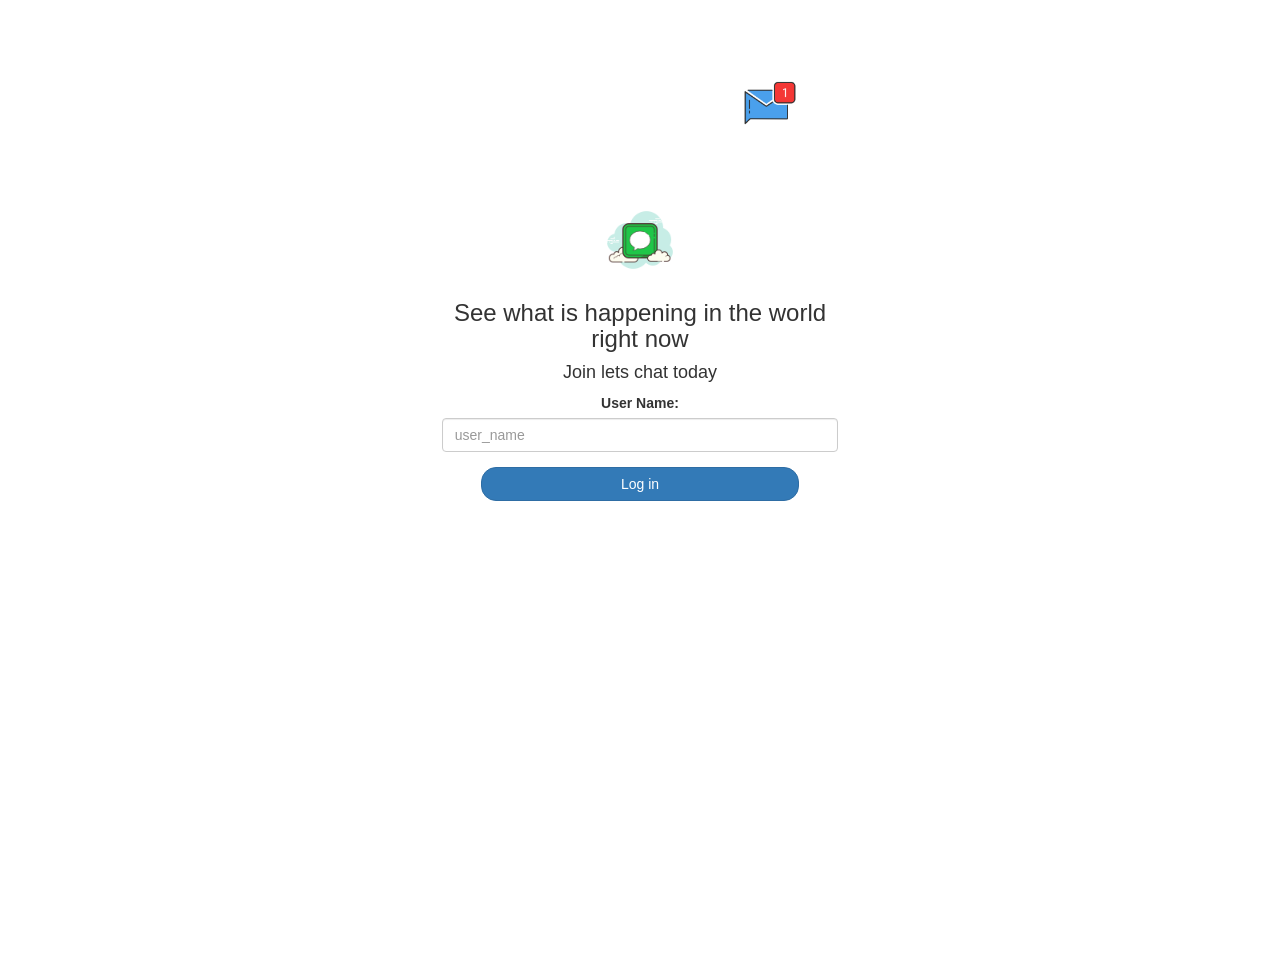
<file: index.html>
<!DOCTYPE html>
<html>
<head>
	<title>latschat</title>
<link href="https://fonts.googleapis.com/css?family=Yeon+Sung&display=swap" rel="stylesheet"><meta name="viewport" content="width=device-width, initial-scale=1">

<link rel="stylesheet" href="https://maxcdn.bootstrapcdn.com/bootstrap/3.4.0/css/bootstrap.min.css">
<script src="https://ajax.googleapis.com/ajax/libs/jquery/3.4.1/jquery.min.js"></script>
<script src="https://maxcdn.bootstrapcdn.com/bootstrap/3.4.0/js/bootstrap.min.js"></script>

<link rel="stylesheet" type="text/css" href="style.css">
<script src="kwitter.js"></script>
</head>
<body>
<center>
	<h1 class="header">	
		lets chat	<sup>
	<img src="m2.png">
	</sup>
</h1>
	<div class="col-lg-4 col-md-6 col-sm-6 col-xs-11 login_div">
	<img src="icons8-messages-100.png" class="logo">
		<h3 >See what is happening in the world right now</h3>
		<h4 >Join lets chat today</h4>
		<div class="form-group">
		  <label >User Name:</label>
<input type="text" id="user_name" class="form-control" placeholder="user_name">

		</div>
		<button id="login_button" onclick="addUser()" class="btn btn-primary">Log in</button>
		<br><br>
	</div>
</center>
</body>
</html>
</file>
<file: style.css>
html, body
{
  height: 100%;
  margin: 0;
}

body
{
background-image: url("https://th.bing.com/th/id/OIP.XZk20nI3Oit9fQ-SQW33pQHaNK?w=208&h=326&c=7&r=0&o=5&dpr=1.3&pid=1.7");
background-size: cover;}

.header
{
	color: white;font-family: 'Yeon Sung';font-size: 45px;letter-spacing: 10px;margin-top: 80px;
}
.header img
{
	width: 80px;margin-left: -15px;
}

.login_div
{
	background: rgba(255,255,255,0.8);float: none;border-radius: 15px;
}

.logo
{
	width: 80px;margin-top: 30px;border-radius: 40px;
}

#login_button
{
	width: 80%;border-radius: 15px;
}

.room_name
{
	cursor: pointer;
	font-size: 20px;
}


#logout
{
	font-size: 20px; float: right;
}


#output
{
	padding: 10px; width:80%;background: rgba(255,255,255,0.8);border-radius: 15px;
}

.input_div_room_page
{
	width: 80%;
}

.input_div label
{
	color: white;font-size: 20px;
}


.input_div_message_page
{
	position: fixed;bottom: 0px;width: 100%;background: rgba(255,255,255,0.8);
}
.input_div_message_page label
{
	color: black;
}
.input_div_message_page #msg
{
	width: 80%;
}
.input_div_message_page button
{
	margin-top: 15px;
	width: 50%; 
}
.color_white
{
	color: white
}

.user_tick
{
	width:20px;
}
.message_h4
{
	padding-left:5px;color:grey;
}
</file>
